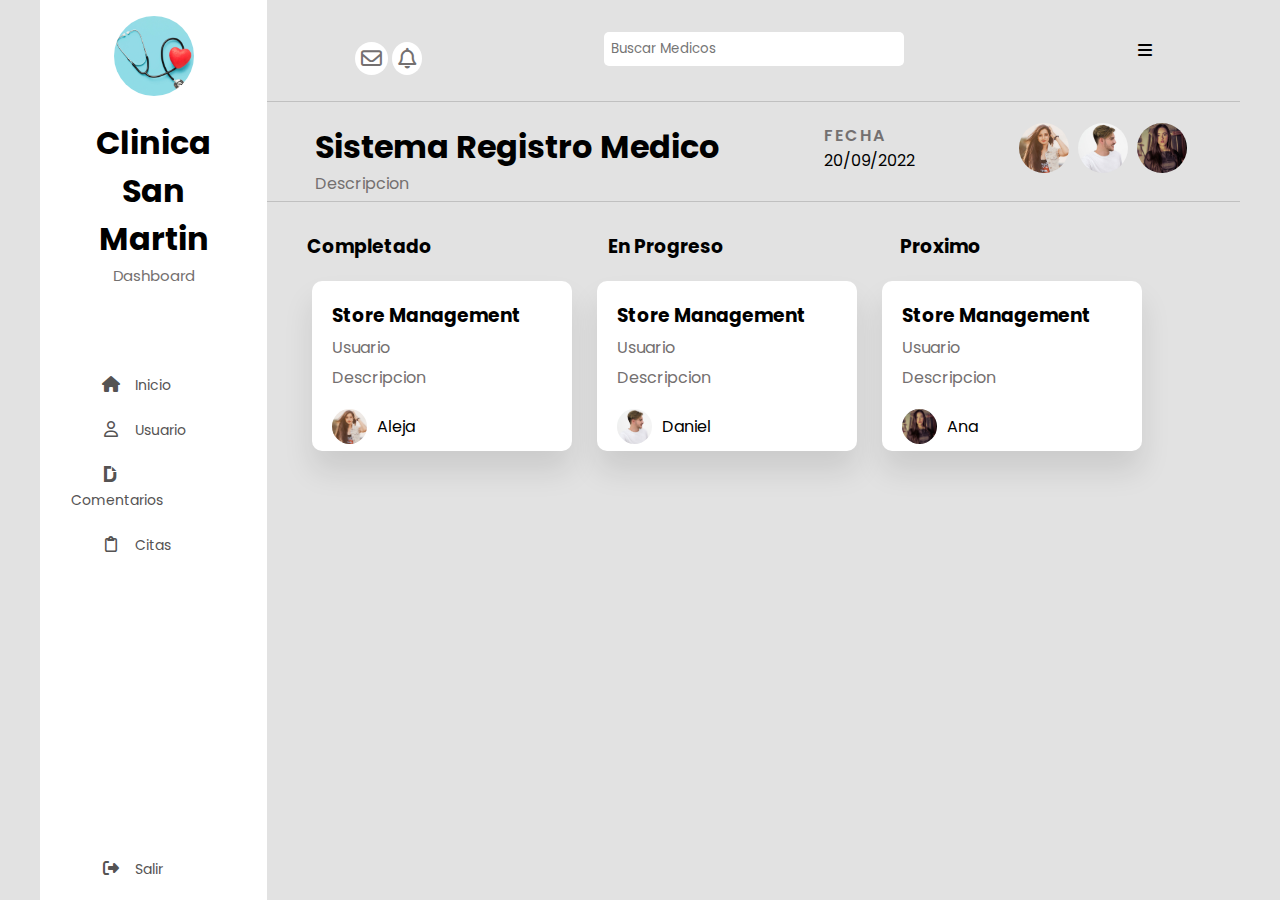
<file: index.html>
<!DOCTYPE html>
<html lang="en">
<head>
    <meta charset="UTF-8">
    <meta http-equiv="X-UA-Compatible" content="IE=edge">
    <meta name="viewport" content="width=device-width, initial-scale=1.0">
    <title>Clinica San Martin</title>
    <link rel="stylesheet" href="./Styles/styles.css">
    <link rel="stylesheet" href="https://cdnjs.cloudflare.com/ajax/libs/font-awesome/6.2.0/css/all.min.css" />
</head>
<body>
  <div class="container">
    <nav>
      <div class="navbar">
        <div class="logo">
          <ul>
            <li>
          <img src="Imagenes/logo.jpg" alt="">
          <h1>Clinica San Martin</h1>
          <span>Dashboard</span>
           </li>
          </ul>
        </div>
        <ul>
          <li>
            <a href="index.html">
              <i class="fa-solid fa-house"></i>
              <span class="nav-item">Inicio</span></a>
          </li>
          <li>
            <a href="usuarioLista.html">
              <i class="far fa-user"></i>
              <span class="nav-item">Usuario</span></a>
          </li>
          <li>
            <a href="medicoComentarios.html">
              <i class="fab fa-dochub"></i>
              <span class="nav-item">Comentarios</span></a>
          </li>
          <li>
            <a href="medicoCitas.html">
              <i class="far fa-clipboard"></i>
              <span class="nav-item">Citas</span></a>
          </li>
          <li>
            <a href="#" class="logout">
              <i class="fas fa-sign-out-alt"></i>
              <span class="nav-item">Salir</span></a>
          </li>
        </ul>
      </div>  
    </nav>

    <section class="main">
      <div class="top-menu">
        <div class="icons">
          <i class="far fa-envelope"></i>
          <i class="far fa-bell"></i>
        </div>
        <div class="buscador">
          <input type="buscar" placeholder="Buscar Medicos">
        </div>
        <div class="burgur_menu">
          <i class="fas fa-bars"></i>
        </div>
      </div>
      <div class="medico">
        <div class="medico_nombre">
          <h1>Sistema Registro Medico</h1>
          <span>Descripcion</span>
        </div>
        <div class="medico_fecha">
          <span>Fecha</span>  
          <p>20/09/2022</p>
        </div>
        <div class="medico_equipo">
          <img src="Imagenes/img1.jpg" alt="Medico 1">
          <img src="Imagenes/img2.jpg" alt="Medico 2">
          <img src="Imagenes/img3.jpg" alt="Medico 3">
        </div>
      </div>

      <div class="main-body">
        <div class="main-content">
          <div class="list">
            <h3>Completado</h3>
            <h3>En Progreso</h3>
            <h3>Proximo</h3>
          </div>
          <div class="row">
            <div class="card">
              <h3>Store Management</h3>
              <span>Usuario</span>
              <span>Descripcion</span>

              <div class="icon">
                <img src="Imagenes/img1.jpg" alt="aleja">
                <p>Aleja</p>
              </div>
            </div>
            <div class="card">
                <h3>Store Management</h3>
                <span>Usuario</span>
                <span>Descripcion</span>
  
                <div class="icon">
                  <img src="Imagenes/img2.jpg" alt="daniel">
                  <p>Daniel</p>
                </div>
              </div>
              <div class="card">
                <h3>Store Management</h3>
                <span>Usuario</span>
                <span>Descripcion</span>
  
                <div class="icon">
                  <img src="Imagenes/img3.jpg" alt="ana">
                  <p>Ana</p>
                </div>
              </div>
          </div>
        </div>
      </div>
    </section>
  </div>
    
</body>
</html>
</file>
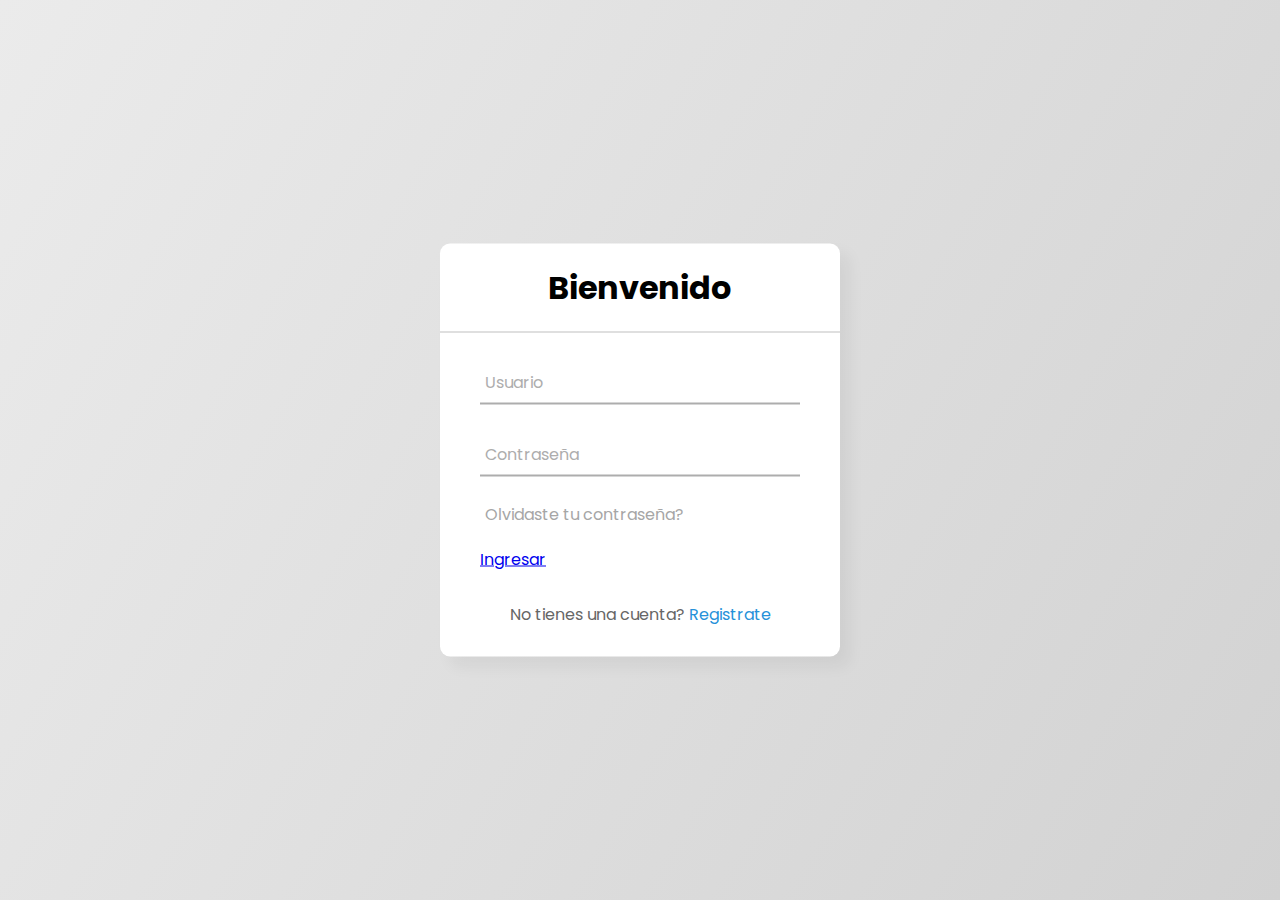
<file: Login Clinica-San-Martin/index.html>
<!DOCTYPE html>
<html lang="en" dir="ltr">
  <head>
    <meta charset="utf-8">
    <title>Ingreso y Registro de Clinica San Martin</title>
    <link rel="stylesheet" href="style.css">
    <link href="https://cdn.jsdelivr.net/npm/bootstrap@5.2.1/dist/css/bootstrap.min.css" rel="stylesheet"
    integrity="sha384-iYQeCzEYFbKjA/T2uDLTpkwGzCiq6soy8tYaI1GyVh/UjpbCx/TYkiZhlZB6+fzT" crossorigin="anonymous">

  </head>
  <body>
    <div class="center">
      <h1>Bienvenido</h1>
      <form method="post">
        <div class="txt_field">
          <input type="text" required>
          <span></span>
          <label>Usuario</label>
        </div>
        <div class="txt_field">
          <input type="password" required>
          <span></span>
          <label>Contraseña</label>
        </div>
        <div class="pass">Olvidaste tu contraseña?</div>
        <a href="../index.html" type="button" class="btn btn-primary"
        style=" border-color: #2691d9;
        transition: .5s;">
  Ingresar
      </a>
        <div class="signup_link">
          No tienes una cuenta? <a href="">Registrate</a>
        </div>
      </form>
    </div>
    <script src="https://cdn.jsdelivr.net/npm/@popperjs/core@2.11.6/dist/umd/popper.min.js"
    integrity="sha384-oBqDVmMz9ATKxIep9tiCxS/Z9fNfEXiDAYTujMAeBAsjFuCZSmKbSSUnQlmh/jp3"
    crossorigin="anonymous"></script>
  <script src="https://cdn.jsdelivr.net/npm/bootstrap@5.2.1/dist/js/bootstrap.min.js"
    integrity="sha384-7VPbUDkoPSGFnVtYi0QogXtr74QeVeeIs99Qfg5YCF+TidwNdjvaKZX19NZ/e6oz"
    crossorigin="anonymous"></script>

  </body>
</html>
</file>
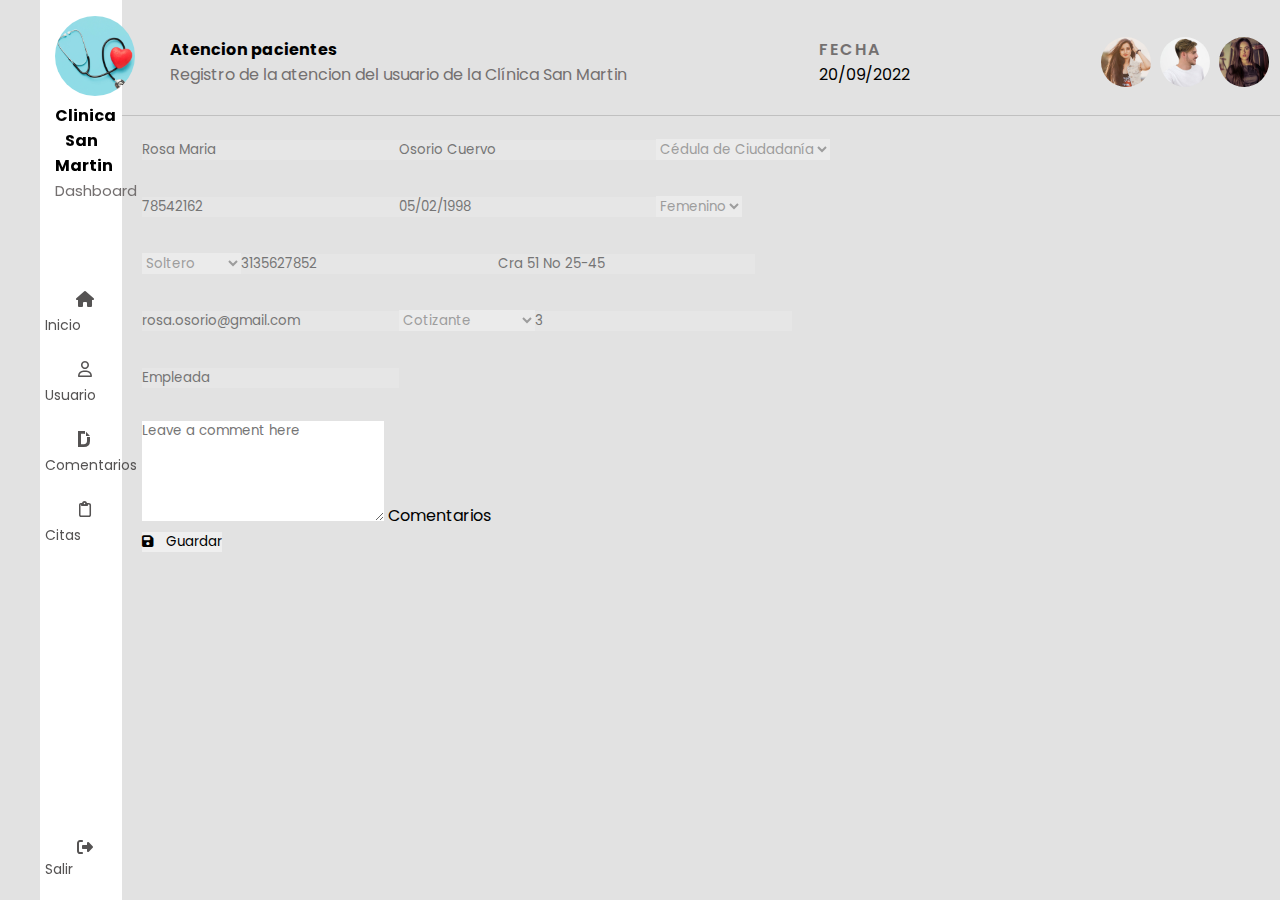
<file: atencionPaciente.html>
<!DOCTYPE html>
<html lang="en">

<head>
  <meta charset="UTF-8">
  <meta http-equiv="X-UA-Compatible" content="IE=edge">
  <meta name="viewport" content="width=device-width, initial-scale=1.0">
  <title>Clinica San Martin</title>
  <link rel="stylesheet" href="./Styles/styles.css">
  <link rel="stylesheet" href="https://cdnjs.cloudflare.com/ajax/libs/font-awesome/6.2.0/css/all.min.css" />
  <link href="https://cdn.jsdelivr.net/npm/bootstrap@5.2.1/dist/css/bootstrap.min.css" rel="stylesheet"
    integrity="sha384-iYQeCzEYFbKjA/T2uDLTpkwGzCiq6soy8tYaI1GyVh/UjpbCx/TYkiZhlZB6+fzT" crossorigin="anonymous">
</head>

<body>
  <div class="container">
    <nav>
      <div class="navbar">
        <div class="logo">
          <ul>
            <li>
              <img src="Imagenes/logo.jpg" alt="">
              <h4>Clinica San Martin</h4>
              <span>Dashboard</span>
            </li>
          </ul>
        </div>
        <ul>
          <li>
            <a href="#">
              <i class="fa-solid fa-house"></i>
              <span class="nav-item">Inicio</span></a>
          </li>
          <li>
            <a href="#">
              <i class="far fa-user"></i>
              <span class="nav-item">Usuario</span></a>
          </li>
          <li>
            <a href="#">
              <i class="fab fa-dochub"></i>
              <span class="nav-item">Comentarios</span></a>
          </li>
          <li>
            <a href="#">
              <i class="far fa-clipboard"></i>
              <span class="nav-item">Citas</span></a>
          </li>
          <li>
            <a href="#" class="logout">
              <i class="fas fa-sign-out-alt"></i>
              <span class="nav-item">Salir</span></a>
          </li>
        </ul>
      </div>
    </nav>

    <section class="main">
      
      <div class="medico">
        <div class="medico_nombre">
          <strong>
            <h4>Atencion pacientes</h4>
          </strong>

          <span>Registro de la atencion del usuario de la Clínica San Martin</span>
        </div>
        <div class="medico_fecha">
          <span>Fecha</span>
          <p>20/09/2022</p>
        </div>
        <div class="medico_equipo">
          <img src="Imagenes/img1.jpg" alt="Medico 1">
          <img src="Imagenes/img2.jpg" alt="Medico 2">
          <img src="Imagenes/img3.jpg" alt="Medico 3">
        </div>
      </div>

      <div class="main-body">
        <div class="main-content">
          <div class="container bg-white rounded">
            <form>
                <div class="mb-3 row mt-5">
                  <div class="col-sm-4">
                    <input placeholder="Rosa Maria" disabled type="txt" class="form-control">
                  </div>
                  <div class="col-sm-4">
                    <input placeholder="Osorio Cuervo" disabled type="txt" class="form-control">
                  </div>
                  <div class="col-sm-4">
                    <select class="form-select" disabled aria-label="Default select example">
                      <option >Tipo de Documento</option>
                      <option selected value="1">Cédula de Ciudadanía</option>
                      <option value="2">Cédula de Extranjería</option>
                      <option value="3">Tarjeta de Identidad</option>
                      <option value="4">Registro Civíl</option>
                      <option value="5">Pasaporte</option>

                    </select>
                  </div>
                </div>
                <div class="mb-3 row mt-2">
                  <div class="col-sm-4">
                    <input placeholder="78542162" disabled type="txt" class="form-control">
                  </div>
                  <div class="col-sm-4">
                    <input placeholder="05/02/1998" disabled type="txt" class="form-control">
                  </div>
                  <div class="col-sm-4">
                    <select class="form-select" disabled aria-label="Default select example">
                      <option >Género</option>
                      <option value selected="1">Femenino</option>
                      <option value="2">Masculino</option>
                      <option value="3">Otro</option>
                    </select>
                  </div>
                </div>
                <div class="mb-3 row mt-2">
                  <div class="col-sm-4">
                    <select class="form-select" disabled aria-label="Default select example">
                      <option >Estado Civíl</option>
                      <option value="1">Casado</option>
                      <option value selected ="2">Soltero</option>
                      <option value="3">Union Libre</option>
                      <option value="4">Viudo</option>
                    </select>
                  </div>
                  <div class="col-sm-4">
                    <input placeholder="3135627852" disabled type="txt" class="form-control">
                  </div>
                  <div class="col-sm-4">
                    <input placeholder="Cra 51 No 25-45" disabled type="txt" class="form-control">
                  </div>
                </div>
                <div class="mb-3 row mt-2">
                  <div class="col-sm-4">
                    <input placeholder="rosa.osorio@gmail.com" disabled type="email" class="form-control">
                  </div>
                  <div class="col-sm-4">
                    <select class="form-select" disabled aria-label="Default select example">
                      <option >Tipo de afiliación</option>
                      <option value selected ="1">Cotizante</option>
                      <option value="2">Beneficiario</option>
                      <option value="3">Subsidiado</option>
                    </select>
                  </div>
                  <div class="col-sm-4">
                    <input placeholder="3" disabled type="txt" class="form-control">
                  </div>
                </div>
                <div class="mb-3 row mt-2">
                  <div class="col-sm-4">
                    <input placeholder="Empleada" disabled type="txt" class="form-control">
                  </div>
                </div>
                <div class="form-floating">
                  <textarea class="form-control" placeholder="Leave a comment here" id="floatingTextarea2" style="height: 100px"></textarea>
                  <label for="floatingTextarea2">Comentarios</label>
                </div>
                <div class="row mt-2">
                  <div class="col-sm-4 aling-self-end">
                <button type="input" class="btn btn-light mb-3 border"><i class="fa-solid fa-floppy-disk"></i> &nbsp Guardar</button>
              </div>
            </div>
            </div>
            </form>
          </div>
        </div>
      </div>
  </div>
  </section>
  </div>
  <script src="https://cdn.jsdelivr.net/npm/@popperjs/core@2.11.6/dist/umd/popper.min.js"
    integrity="sha384-oBqDVmMz9ATKxIep9tiCxS/Z9fNfEXiDAYTujMAeBAsjFuCZSmKbSSUnQlmh/jp3"
    crossorigin="anonymous"></script>
  <script src="https://cdn.jsdelivr.net/npm/bootstrap@5.2.1/dist/js/bootstrap.min.js"
    integrity="sha384-7VPbUDkoPSGFnVtYi0QogXtr74QeVeeIs99Qfg5YCF+TidwNdjvaKZX19NZ/e6oz"
    crossorigin="anonymous"></script>
  <!-- <script src="https://cdn.jsdelivr.net/npm/bootstrap@5.2.1/dist/js/bootstrap.bundle.min.js" integrity="sha384-u1OknCvxWvY5kfmNBILK2hRnQC3Pr17a+RTT6rIHI7NnikvbZlHgTPOOmMi466C8" crossorigin="anonymous"></script>  -->
</body>

</html>
</file>
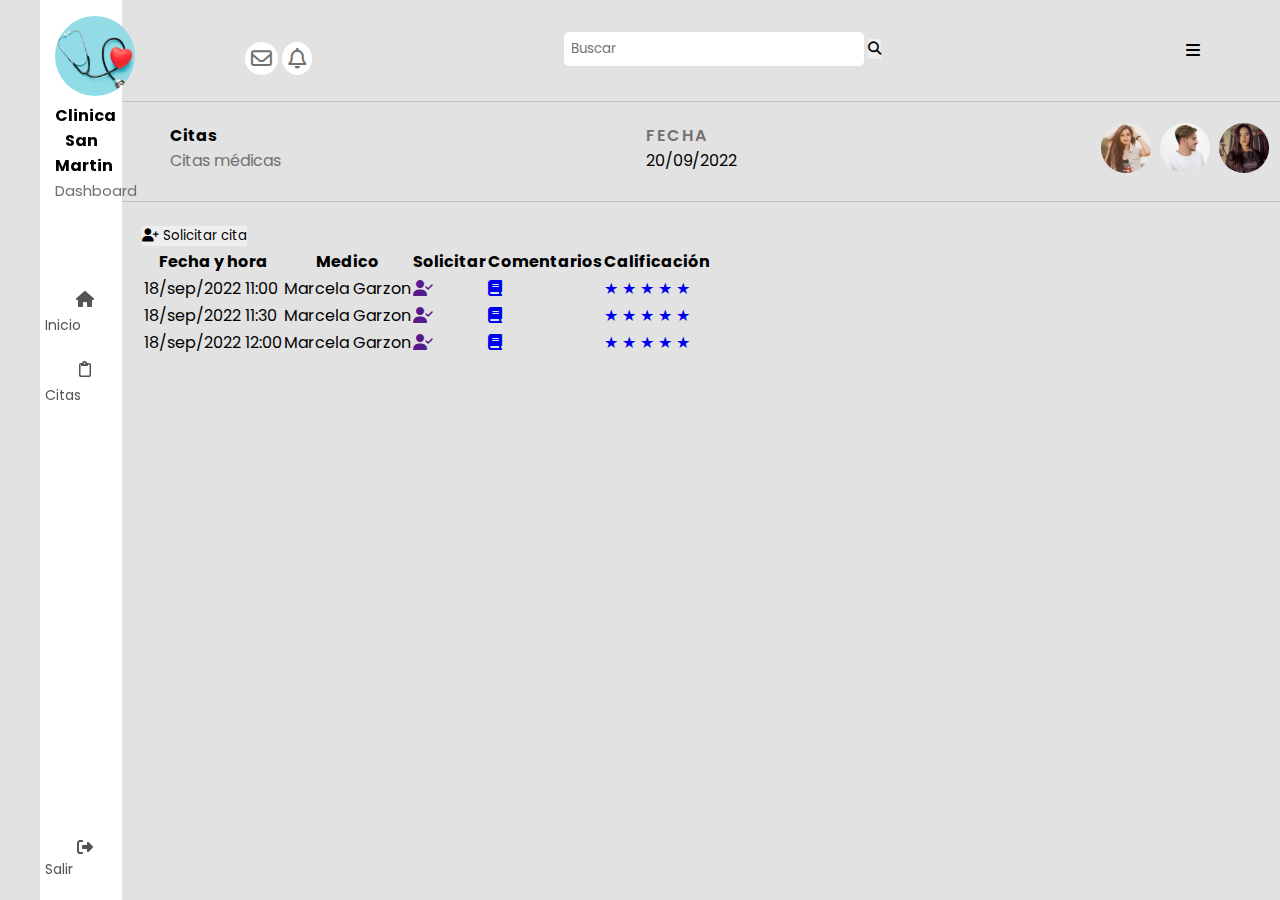
<file: citasMedicas.html>
<!DOCTYPE html>
<html lang="en">

<head>
  <meta charset="UTF-8">
  <meta http-equiv="X-UA-Compatible" content="IE=edge">
  <meta name="viewport" content="width=device-width, initial-scale=1.0">
  <title>Clinica San Martin</title>
  <link rel="stylesheet" href="./Styles/styles.css">
  <link rel="stylesheet" href="https://cdnjs.cloudflare.com/ajax/libs/font-awesome/6.2.0/css/all.min.css" />
  <link href="https://cdn.jsdelivr.net/npm/bootstrap@5.2.1/dist/css/bootstrap.min.css" rel="stylesheet"
    integrity="sha384-iYQeCzEYFbKjA/T2uDLTpkwGzCiq6soy8tYaI1GyVh/UjpbCx/TYkiZhlZB6+fzT" crossorigin="anonymous">
</head>

<body>
  <div class="container">
    <nav>
      <div class="navbar">
        <div class="logo">
          <ul>
            <li>
              <img src="Imagenes/logo.jpg" alt="">
              <h4>Clinica San Martin</h4>
              <span>Dashboard</span>
            </li>
          </ul>
        </div>
        <ul>
          <li>
            <a href="index.html">
              <i class="fa-solid fa-house"></i>
              <span class="nav-item">Inicio</span></a>
          </li>
          <li>
            <a href="#">
              <i class="far fa-clipboard"></i>
              <span class="nav-item">Citas</span></a>
          </li>
          <li>
            <a href="#" class="logout">
              <i class="fas fa-sign-out-alt"></i>
              <span class="nav-item">Salir</span></a>
          </li>
        </ul>
      </div>
    </nav>

    <section class="main">
      <div class="top-menu">
        <div class="icons">
          <i class="far fa-envelope"></i>
          <i class="far fa-bell"></i>
        </div>
        <div class="buscador">
          <input type="buscar" placeholder="Buscar">
          <button type="button" class="btn btn-light"><i class="fa-solid fa-magnifying-glass"></i></button>
        </div>
        <div class="burgur_menu">
          <i class="fas fa-bars"></i>
        </div>
      </div>
      <div class="medico">
        <div class="medico_nombre">
          <strong>
            <h4>Citas</h4>
          </strong>

          <span>Citas médicas</span>
        </div>
        <div class="medico_fecha">
          <span>Fecha</span>
          <p>20/09/2022</p>
        </div>
        <div class="medico_equipo">
          <img src="Imagenes/img1.jpg" alt="Medico 1">
          <img src="Imagenes/img2.jpg" alt="Medico 2">
          <img src="Imagenes/img3.jpg" alt="Medico 3">
        </div>
      </div>

      <div class="main-body">
        <div class="main-content">
          <button type="button" class="btn btn-light mb-3"><i class="fa-solid fa-user-plus"></i> Solicitar cita</button>
          <div class="container bg-white">
            <table class="table table-striped">
              <thead class="thead-black">
                <tr>
                  <th scope="form-group col-md-6"> Fecha y hora</th>
                  <th scope="col">Medico</th>
                  <th scope="col">Solicitar</th>
                  <th scope="col">Comentarios</th>
                  <th scope="col">Calificación</th>
                </tr>
              </thead>
              <tbody>
                <tr>
                  <td>18/sep/2022 11:00</td>
                  <td>Marcela Garzon</td>
                  <td>
                    <a href=""><i class="fa-solid fa-user-check"></i></a>
                  </td>
                  <td>
                    <a href="medicoComentarios.html"><i class="fa-solid fa-book"></i></a>
                  </td>
                  </td>
                  <td>
                    <div class="calificacion">
                      <a href="#" data-value="1" title="Votar con 1 estrellas">&#9733;</a>
                      <a href="#" data-value="2" title="Votar con 2 estrellas">&#9733;</a>
                      <a href="#" data-value="3" title="Votar con 3 estrellas">&#9733;</a>
                      <a href="#" data-value="4" title="Votar con 4 estrellas">&#9733;</a>
                      <a href="#" data-value="5" title="Votar con 5 estrellas">&#9733;</a>
                      <div>
                  </td>
                </tr>
                <tr>
                  <td>18/sep/2022 11:30 </td>
                  <td>Marcela Garzon</td>
                  <td>
                    <a href=""><i class="fa-solid fa-user-check"></i></a>
                  </td>
                  <td>
                    <a href="medicoComentarios.html"><i class="fa-solid fa-book"></i></a>
                  </td>
                  </td>
                  <td>
                    <div class="calificacion">
                      <a href="#" data-value="1" title="Votar con 1 estrellas">&#9733;</a>
                      <a href="#" data-value="2" title="Votar con 2 estrellas">&#9733;</a>
                      <a href="#" data-value="3" title="Votar con 3 estrellas">&#9733;</a>
                      <a href="#" data-value="4" title="Votar con 4 estrellas">&#9733;</a>
                      <a href="#" data-value="5" title="Votar con 5 estrellas">&#9733;</a>
                      <div>
                  </td>
                </tr>
                <tr>
                  <td>18/sep/2022 12:00 </td>
                  <td>Marcela Garzon</td>
                  <td>
                    <a href=""><i class="fa-solid fa-user-check"></i></a>
                  </td>
                  <td>
                    <a href="medicoComentarios.html"><i class="fa-solid fa-book"></i></a>
                  </td>
                  </td>
                  <td>
                    <div class="calificacion">
                      <a href="#" data-value="1" title="Votar con 1 estrellas">&#9733;</a>
                      <a href="#" data-value="2" title="Votar con 2 estrellas">&#9733;</a>
                      <a href="#" data-value="3" title="Votar con 3 estrellas">&#9733;</a>
                      <a href="#" data-value="4" title="Votar con 4 estrellas">&#9733;</a>
                      <a href="#" data-value="5" title="Votar con 5 estrellas">&#9733;</a>
                      <div>
                  </td>
                </tr>
              </tbody>
            </table>
          </div>
        </div>
      </div>
  </div>
  </section>
  </div>
  <script src="https://cdn.jsdelivr.net/npm/@popperjs/core@2.11.6/dist/umd/popper.min.js"
    integrity="sha384-oBqDVmMz9ATKxIep9tiCxS/Z9fNfEXiDAYTujMAeBAsjFuCZSmKbSSUnQlmh/jp3"
    crossorigin="anonymous"></script>
  <script src="https://cdn.jsdelivr.net/npm/bootstrap@5.2.1/dist/js/bootstrap.min.js"
    integrity="sha384-7VPbUDkoPSGFnVtYi0QogXtr74QeVeeIs99Qfg5YCF+TidwNdjvaKZX19NZ/e6oz"
    crossorigin="anonymous"></script>
  <!-- <script src="https://cdn.jsdelivr.net/npm/bootstrap@5.2.1/dist/js/bootstrap.bundle.min.js" integrity="sha384-u1OknCvxWvY5kfmNBILK2hRnQC3Pr17a+RTT6rIHI7NnikvbZlHgTPOOmMi466C8" crossorigin="anonymous"></script>  -->
</body>

</html>
</file>
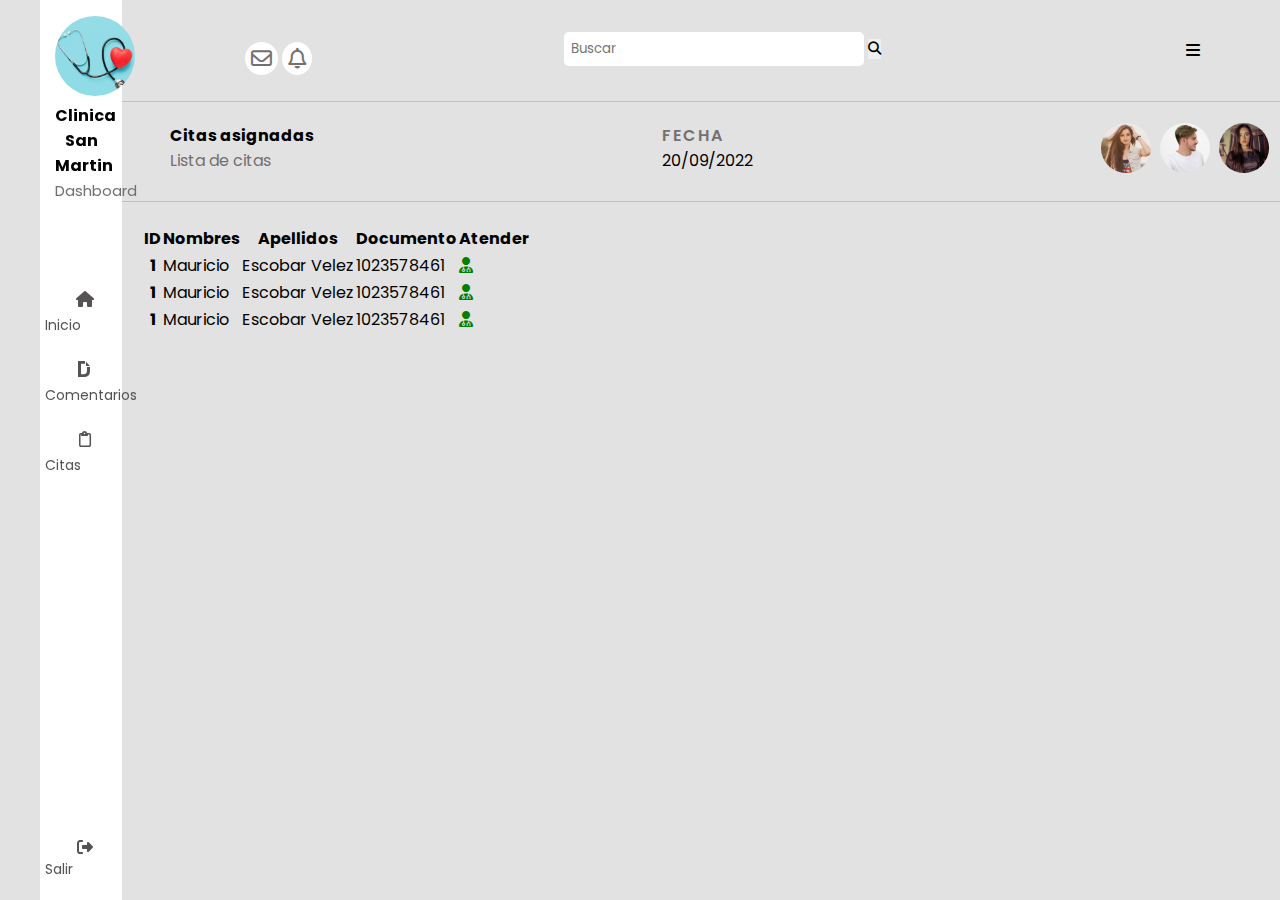
<file: medicoCitas.html>
<!DOCTYPE html>
<html lang="en">
<head>
    <meta charset="UTF-8">
    <meta http-equiv="X-UA-Compatible" content="IE=edge">
    <meta name="viewport" content="width=device-width, initial-scale=1.0">
    <title>Clinica San Martin</title>
    <link rel="stylesheet" href="./Styles/styles.css">
    <link rel="stylesheet" href="https://cdnjs.cloudflare.com/ajax/libs/font-awesome/6.2.0/css/all.min.css" />
    <link href="https://cdn.jsdelivr.net/npm/bootstrap@5.2.1/dist/css/bootstrap.min.css" rel="stylesheet" integrity="sha384-iYQeCzEYFbKjA/T2uDLTpkwGzCiq6soy8tYaI1GyVh/UjpbCx/TYkiZhlZB6+fzT" crossorigin="anonymous">
  </head>
<body>
  <div class="container">
    <nav>
      <div class="navbar">
        <div class="logo">
          <ul>
            <li>
          <img src="Imagenes/logo.jpg" alt="">
          <h4>Clinica San Martin</h4>
          <span>Dashboard</span>
           </li>
          </ul>
        </div>
        <ul>
          <li>
            <a href="index.html">
              <i class="fa-solid fa-house"></i>
              <span class="nav-item">Inicio</span></a>
          </li>
          <li>
            <a href="#">
              <i class="fab fa-dochub"></i>
              <span class="nav-item">Comentarios</span></a>
          </li>
          <li>
            <a href="#">
              <i class="far fa-clipboard"></i>
              <span class="nav-item">Citas</span></a>
          </li>
          <li>
            <a href="#" class="logout">
              <i class="fas fa-sign-out-alt"></i>
              <span class="nav-item">Salir</span></a>
          </li>
        </ul>
      </div>  
    </nav>

    <section class="main">
      <div class="top-menu">
        <div class="icons">
          <i class="far fa-envelope"></i>
          <i class="far fa-bell"></i>
        </div>
        <div class="buscador">
          <input type="buscar" placeholder="Buscar">
           <button type="button" class="btn btn-light"><i class="fa-solid fa-magnifying-glass"></i></button>
        </div>
        <div class="burgur_menu">
          <i class="fas fa-bars"></i>
        </div>
      </div>
      <div class="medico">
        <div class="medico_nombre"> 
          <strong><h4>Citas asignadas</h4></strong>
          
          <span>Lista de citas</span>
        </div>
        <div class="medico_fecha">
          <span>Fecha</span>  
          <p>20/09/2022</p>
        </div>
        <div class="medico_equipo">
          <img src="Imagenes/img1.jpg" alt="Medico 1">
          <img src="Imagenes/img2.jpg" alt="Medico 2">
          <img src="Imagenes/img3.jpg" alt="Medico 3">
        </div>
      </div>

      <div class="main-body">
        <div class="main-content"> 
          <div class="container bg-white">
          <table class="table table-striped">
            <thead>
              <tr class="table-primary"></tr>
               <th scope="col">ID</th>
                <th scope="col">Nombres</th>
                <th scope="col">Apellidos</th>
                <th scope="col">Documento</th>
                <th scope="col">Atender</th>
              </tr>
            </thead>
            <tbody>
              <tr>
                <th scope="row">1</th>
                <td>Mauricio</td>
                <td> Escobar Velez</td>
                <td>1023578461</td>
                <td> <a href=""><i class="fa-solid fa-user-doctor" style="color: green;"></i></a> </td>
              </tr>
              <tr>
                <th scope="row">1</th>
                <td>Mauricio</td>
                <td> Escobar Velez</td>
                <td>1023578461</td>
                <td> <a href=""><i class="fa-solid fa-user-doctor" style="color: green;"></i></a> </td>
              </tr>
              <tr>
                <th scope="row">1</th>
                <td>Mauricio</td>
                <td> Escobar Velez</td>
                <td>1023578461</td>
                <td> <a href=""><i class="fa-solid fa-user-doctor" style="color: green;"></i></a> </td>
              </tr>
            </tbody>
          </table>  
        </div>
          </div>
        </div>
      </div>
    </section>
  </div>
</body>
</html>
</file>
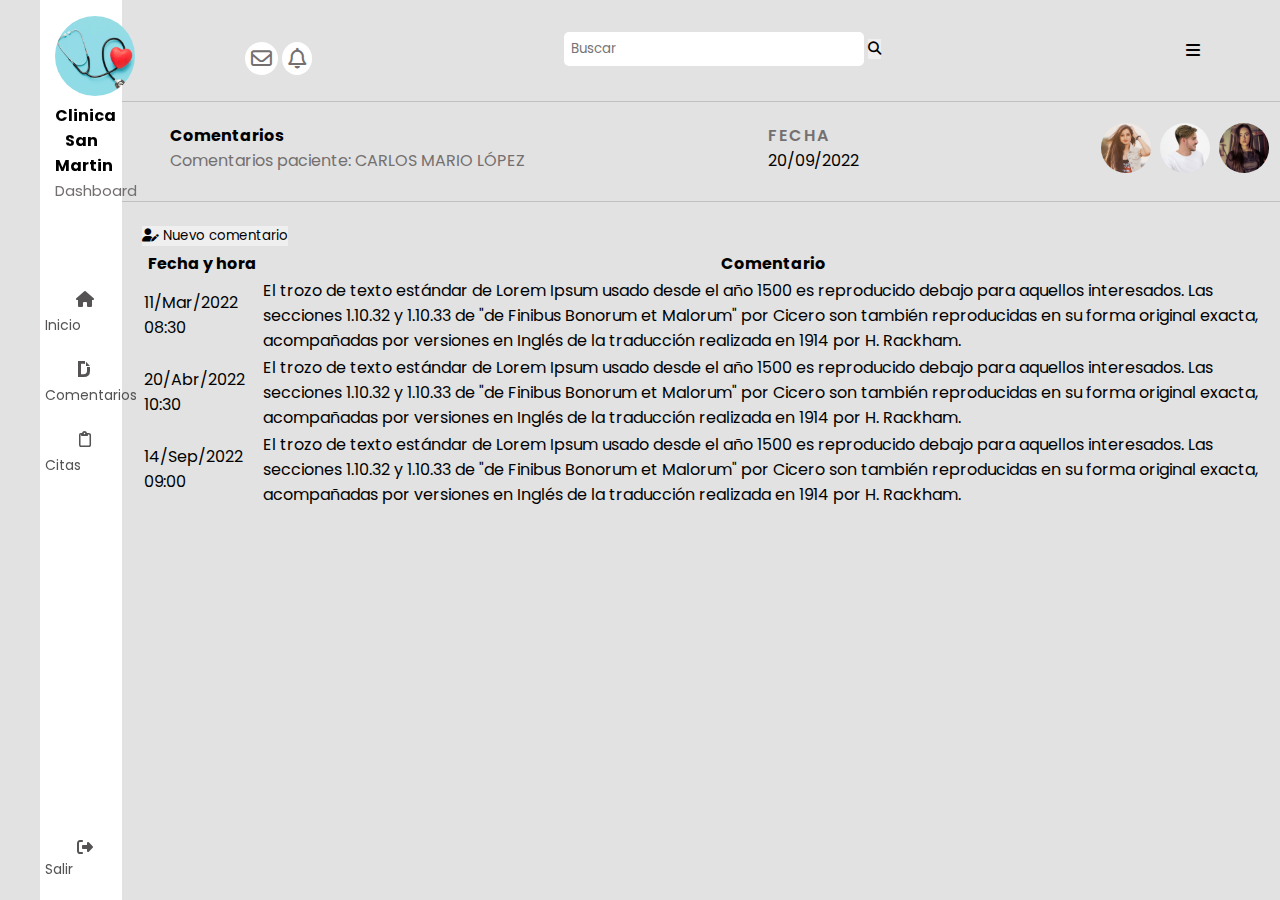
<file: medicoComentarios.html>
<!DOCTYPE html>
<html lang="en">
<head>
    <meta charset="UTF-8">
    <meta http-equiv="X-UA-Compatible" content="IE=edge">
    <meta name="viewport" content="width=device-width, initial-scale=1.0">
    <title>Clinica San Martin</title>
    <link rel="stylesheet" href="./Styles/styles.css">
    <link rel="stylesheet" href="https://cdnjs.cloudflare.com/ajax/libs/font-awesome/6.2.0/css/all.min.css" />
    <link href="https://cdn.jsdelivr.net/npm/bootstrap@5.2.1/dist/css/bootstrap.min.css" rel="stylesheet" integrity="sha384-iYQeCzEYFbKjA/T2uDLTpkwGzCiq6soy8tYaI1GyVh/UjpbCx/TYkiZhlZB6+fzT" crossorigin="anonymous">
  </head>
<body>
  <div class="container">
    <nav>
      <div class="navbar">
        <div class="logo">
          <ul>
            <li>
          <img src="Imagenes/logo.jpg" alt="">
          <h4>Clinica San Martin</h4>
          <span>Dashboard</span>
           </li>
          </ul>
        </div>
        <ul>
          <li>
            <a href="index.html">
              <i class="fa-solid fa-house"></i>
              <span class="nav-item">Inicio</span></a>
          </li>
          <li>
            <a href="#">
              <i class="fab fa-dochub"></i>
              <span class="nav-item">Comentarios</span></a>
          </li>
          <li>
            <a href="#">
              <i class="far fa-clipboard"></i>
              <span class="nav-item">Citas</span></a>
          </li>
          <li>
            <a href="#" class="logout">
              <i class="fas fa-sign-out-alt"></i>
              <span class="nav-item">Salir</span></a>
          </li>
        </ul>
      </div>  
    </nav>

    <section class="main">
      <div class="top-menu">
        <div class="icons">
          <i class="far fa-envelope"></i>
          <i class="far fa-bell"></i>
        </div>
        <div class="buscador">
          <input type="buscar" placeholder="Buscar">
           <button type="button" class="btn btn-light"><i class="fa-solid fa-magnifying-glass"></i></button>
        </div>
        <div class="burgur_menu">
          <i class="fas fa-bars"></i>
        </div>
      </div>
      <div class="medico">
        <div class="medico_nombre"> 
          <strong><h4>Comentarios</h4></strong>
          
          <span>Comentarios paciente: CARLOS MARIO LÓPEZ</span>
        </div>
        <div class="medico_fecha">
          <span>Fecha</span>  
          <p>20/09/2022</p>
        </div>
        <div class="medico_equipo">
          <img src="Imagenes/img1.jpg" alt="Medico 1">
          <img src="Imagenes/img2.jpg" alt="Medico 2">
          <img src="Imagenes/img3.jpg" alt="Medico 3">
        </div>
      </div>

      <div class="main-body">
        <div class="main-content">
          <button type="button" class="btn btn-light mb-3"><i class="fa-solid fa-user-pen"></i> Nuevo comentario</button>          
          <div class="container bg-white">
          <table class="table table-striped">
            <thead>
              <tr class="table-primary"></tr>
                <th scope="col">Fecha y hora</th>
                <th scope="col">Comentario</th>
                <th scope="col">Editar</th>
              </tr>
            </thead>
            <tbody>
              <tr>                
                <td>11/Mar/2022 08:30</td>
                <td> El trozo de texto estándar de Lorem Ipsum usado desde el año 1500 es reproducido debajo para aquellos interesados. Las secciones 1.10.32 y 1.10.33 de "de Finibus Bonorum et Malorum" por Cicero son también reproducidas en su forma original exacta, acompañadas por versiones en Inglés de la traducción realizada en 1914 por H. Rackham.</td>
                <td> <a href=""><i class="fa-solid fa-pen-to-square" style="color: green;"></i></a> </td>                
              </tr>
              <tr>                
                <td>20/Abr/2022 10:30</td>
                <td> El trozo de texto estándar de Lorem Ipsum usado desde el año 1500 es reproducido debajo para aquellos interesados. Las secciones 1.10.32 y 1.10.33 de "de Finibus Bonorum et Malorum" por Cicero son también reproducidas en su forma original exacta, acompañadas por versiones en Inglés de la traducción realizada en 1914 por H. Rackham.</td>
                <td> <a href=""><i class="fa-solid fa-pen-to-square" style="color: green;"></i></a> </td>                
              </tr>
              <tr>                
                <td>14/Sep/2022 09:00</td>
                <td> El trozo de texto estándar de Lorem Ipsum usado desde el año 1500 es reproducido debajo para aquellos interesados. Las secciones 1.10.32 y 1.10.33 de "de Finibus Bonorum et Malorum" por Cicero son también reproducidas en su forma original exacta, acompañadas por versiones en Inglés de la traducción realizada en 1914 por H. Rackham.</td>
                <td> <a href=""><i class="fa-solid fa-pen-to-square" style="color: green;"></i></a> </td>                
              </tr>
            </tbody>
          </table>  
        </div>
          </div>
        </div>
      </div>
    </section>
  </div>
</body>
</html>
</file>
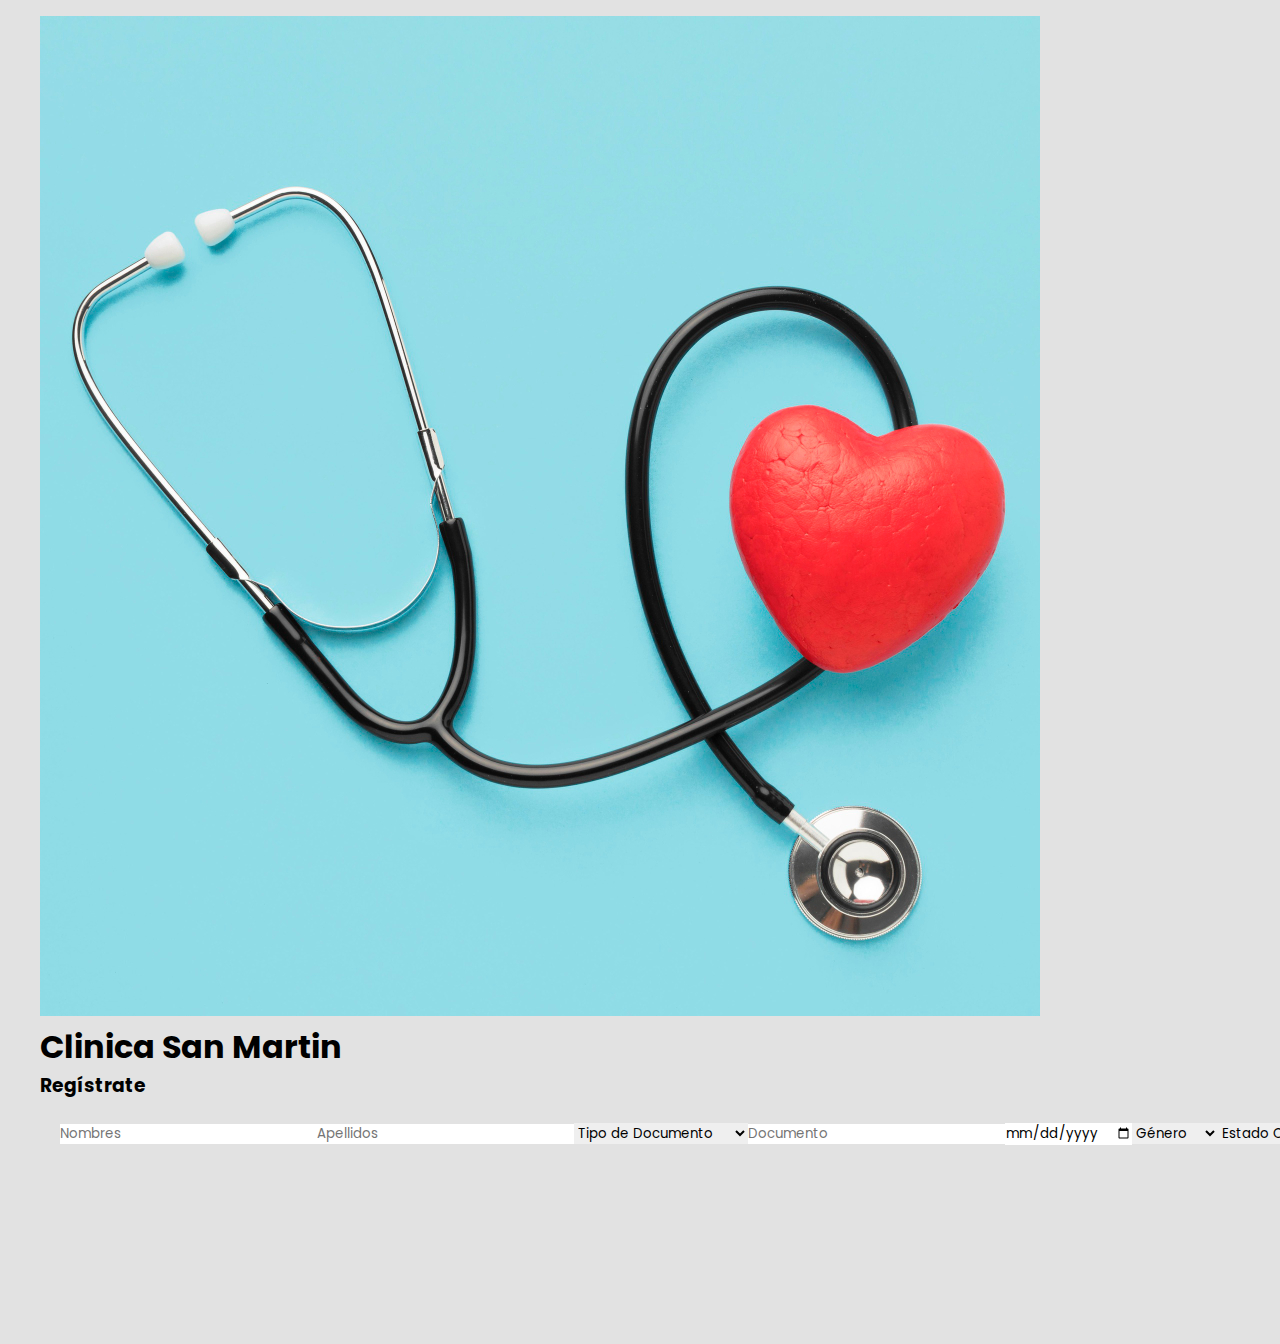
<file: registrarse.html>
<!DOCTYPE html>
<html lang="en">

<head>
  <meta charset="UTF-8">
  <meta http-equiv="X-UA-Compatible" content="IE=edge">
  <meta name="viewport" content="width=device-width, initial-scale=1.0">
  <title>Clinica San Martin</title>
  <link rel="stylesheet" href="./Styles/styles.css">
  <link rel="stylesheet" href="https://cdnjs.cloudflare.com/ajax/libs/font-awesome/6.2.0/css/all.min.css" />
  <link href="https://cdn.jsdelivr.net/npm/bootstrap@5.2.1/dist/css/bootstrap.min.css" rel="stylesheet"
    integrity="sha384-iYQeCzEYFbKjA/T2uDLTpkwGzCiq6soy8tYaI1GyVh/UjpbCx/TYkiZhlZB6+fzT" crossorigin="anonymous">
</head>

<body>
  <div class="container">


    <section class="main">


      <div class="logoRegistro mt-1">
        <img src="Imagenes/logo.jpg" alt="">
        <h1>Clinica San Martin</h1>
        <h3>Regístrate</h3>
      </div>
      <div class="main-body">
        <div class="main-content">
          <div class="container bg-white rounded">
            <form>
              <div class="mb-3 row">
                <div class="mb-3 row mt-5">
                  <div class="col-sm-4">
                    <input placeholder="Nombres" type="txt" class="form-control">
                  </div>
                  <div class="col-sm-4">
                    <input placeholder="Apellidos" type="txt" class="form-control">
                  </div>
                  <div class="col-sm-4">
                    <select class="form-select" aria-label="Default select example">
                      <option selected>Tipo de Documento</option>
                      <option value="1">Cédula de Ciudadanía</option>
                      <option value="2">Cédula de Extranjería</option>
                      <option value="3">Tarjeta de Identidad</option>
                      <option value="4">Registro Civíl</option>
                      <option value="5">Pasaporte</option>

                    </select>
                  </div>
                </div>
                <div class="mb-3 row mt-2">
                  <div class="col-sm-4">
                    <input placeholder="Documento" type="txt" class="form-control">
                  </div>
                  <div class="col-sm-4">
                    <input placeholder="Fecha de Nacimiento" type="date" class="form-control">
                  </div>
                  <div class="col-sm-4">
                    <select class="form-select" aria-label="Default select example">
                      <option selected>Género</option>
                      <option value="1">Femenino</option>
                      <option value="2">Masculino</option>
                      <option value="3">Otro</option>
                    </select>
                  </div>
                </div>
                <div class="mb-3 row mt-2">
                  <div class="col-sm-4">
                    <select class="form-select" aria-label="Default select example">
                      <option selected>Estado Civíl</option>
                      <option value="1">Casado</option>
                      <option value="2">Soltero</option>
                      <option value="3">Union Libre</option>
                      <option value="4">Viudo</option>
                    </select>
                  </div>
                  <div class="col-sm-4">
                    <input placeholder="Telefono" type="txt" class="form-control">
                  </div>
                  <div class="col-sm-4">
                    <input placeholder="Dirección" type="txt" class="form-control">
                  </div>
                </div>
                <div class="mb-3 row mt-2">
                  <div class="col-sm-4">
                    <input placeholder="Correo Electronico" type="email" class="form-control">
                  </div>
                  <div class="col-sm-4">
                    <select class="form-select" aria-label="Default select example">
                      <option selected>Tipo de afiliación</option>
                      <option value="1">Cotizante</option>
                      <option value="2">Beneficiario</option>
                      <option value="3">Subsidiado</option>
                    </select>
                  </div>
                  <div class="col-sm-4">
                    <input placeholder="Estrato" type="txt" class="form-control">
                  </div>
                </div>
                <div class="mb-3 row mt-2">
                  <div class="col-sm-4">
                    <input placeholder="Ocupación" type="txt" class="form-control">
                  </div>
                  <div class="col-sm-4">
                    <input placeholder="Correo" type="email" class="form-control">
                  </div>
                  <div class="col-sm-4">
                    <input placeholder="Contraseña" type="password" class="form-control">
                  </div>
                </div>
                <div class="mb-3 row mt-2">
                  <div class="col-sm-4">
                    <input placeholder="Confirmar contraseña" type="password" class="form-control">
                  </div>
                  <div class="col-sm-4">
                    <input placeholder="Nombre de usuario" type="txt" class="form-control">
                  </div>
                </div>

                <div class="row mt-2">
                  <div class="mb-7 col-sm-8 aling-self-end">
                    <input type="checkbox" aria-label="Checkbox for following text input"> Autoriza el tratamiento de
                    sus datos personales.
                  </div>
                  <div class="col-sm-7 aling-self-end ">
                    <button type="input" class="btn btn-light mb-3 border">Enviar</button>
                  </div>
                </div>
              </div>
            </form>
          </div>
        </div>
      </div>
  </div>
  </section>
  </div>
  <script src="https://cdn.jsdelivr.net/npm/@popperjs/core@2.11.6/dist/umd/popper.min.js"
    integrity="sha384-oBqDVmMz9ATKxIep9tiCxS/Z9fNfEXiDAYTujMAeBAsjFuCZSmKbSSUnQlmh/jp3"
    crossorigin="anonymous"></script>
  <script src="https://cdn.jsdelivr.net/npm/bootstrap@5.2.1/dist/js/bootstrap.min.js"
    integrity="sha384-7VPbUDkoPSGFnVtYi0QogXtr74QeVeeIs99Qfg5YCF+TidwNdjvaKZX19NZ/e6oz"
    crossorigin="anonymous"></script>
  <!-- <script src="https://cdn.jsdelivr.net/npm/bootstrap@5.2.1/dist/js/bootstrap.bundle.min.js" integrity="sha384-u1OknCvxWvY5kfmNBILK2hRnQC3Pr17a+RTT6rIHI7NnikvbZlHgTPOOmMi466C8" crossorigin="anonymous"></script>  -->
</body>

</html>
</file>
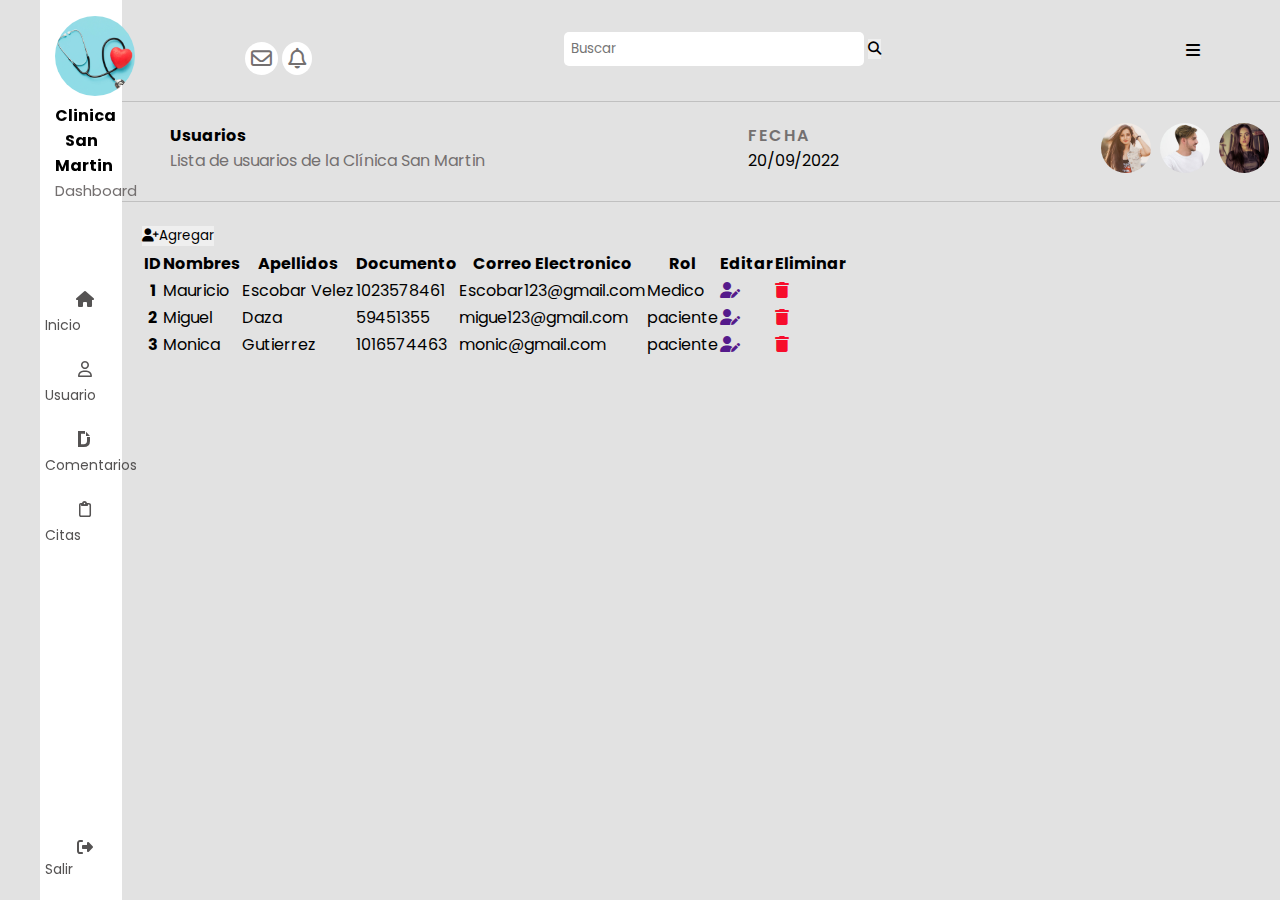
<file: usuarioLista.html>
<!DOCTYPE html>
<html lang="en">
<head>
    <meta charset="UTF-8">
    <meta http-equiv="X-UA-Compatible" content="IE=edge">
    <meta name="viewport" content="width=device-width, initial-scale=1.0">
    <title>Clinica San Martin</title>
    <link rel="stylesheet" href="./Styles/styles.css">
    <link rel="stylesheet" href="https://cdnjs.cloudflare.com/ajax/libs/font-awesome/6.2.0/css/all.min.css" />
    <link href="https://cdn.jsdelivr.net/npm/bootstrap@5.2.1/dist/css/bootstrap.min.css" rel="stylesheet" integrity="sha384-iYQeCzEYFbKjA/T2uDLTpkwGzCiq6soy8tYaI1GyVh/UjpbCx/TYkiZhlZB6+fzT" crossorigin="anonymous">
  </head>
<body>
  <div class="container">
    <nav>
      <div class="navbar">
        <div class="logo">
          <ul>
            <li>
          <img src="Imagenes/logo.jpg" alt="">
          <h4>Clinica San Martin</h4>
          <span>Dashboard</span>
           </li>
          </ul>
        </div>
        <ul>
          <li>
            <a href="index.html">
              <i class="fa-solid fa-house"></i>
              <span class="nav-item">Inicio</span></a>
          </li>
          <li>
            <a href="#">
              <i class="far fa-user"></i>
              <span class="nav-item">Usuario</span></a>
          </li>
          <li>
            <a href="#">
              <i class="fab fa-dochub"></i>
              <span class="nav-item">Comentarios</span></a>
          </li>
          <li>
            <a href="#">
              <i class="far fa-clipboard"></i>
              <span class="nav-item">Citas</span></a>
          </li>
          <li>
            <a href="#" class="logout">
              <i class="fas fa-sign-out-alt"></i>
              <span class="nav-item">Salir</span></a>
          </li>
        </ul>
      </div>  
    </nav>

    <section class="main">
      <div class="top-menu">
        <div class="icons">
          <i class="far fa-envelope"></i>
          <i class="far fa-bell"></i>
        </div>
        <div class="buscador">
          <input type="buscar" placeholder="Buscar">
           <button type="button" class="btn btn-light"><i class="fa-solid fa-magnifying-glass"></i></button>
        </div>
        <div class="burgur_menu">
          <i class="fas fa-bars"></i>
        </div>
      </div>
      <div class="medico">
        <div class="medico_nombre"> 
          <strong><h4>Usuarios</h4></strong>
          
          <span>Lista de usuarios de la Clínica San Martin</span>
        </div>
        <div class="medico_fecha">
          <span>Fecha</span>  
          <p>20/09/2022</p>
        </div>
        <div class="medico_equipo">
          <img src="Imagenes/img1.jpg" alt="Medico 1">
          <img src="Imagenes/img2.jpg" alt="Medico 2">
          <img src="Imagenes/img3.jpg" alt="Medico 3">
        </div>
      </div>

      <div class="main-body">
        <div class="main-content"> 
          <button type="button" class="btn btn-light mb-3"><i class="fa-solid fa-user-plus"></i>Agregar</button>
          <div class="container bg-white">
          <table class="table table-striped">
            <thead>
              <tr class="table-primary"></tr>
               <th scope="col">ID</th>
                <th scope="col">Nombres</th>
                <th scope="col">Apellidos</th>
                <th scope="col">Documento</th>
                <th scope="col">Correo Electronico</th>
                <th scope="col">Rol</th>
                <th scope="col">Editar</th>
                <th scope="col">Eliminar</th>
              </tr>
            </thead>
            <tbody>
              <tr>
                <th scope="row">1</th>
                <td>Mauricio</td>
                <td> Escobar Velez</td>
                <td>1023578461</td>
                <td>Escobar123@gmail.com</td>
                <td>Medico</td>
                <td> <a href=""><i class="fa-solid fa-user-pen"></i></a> </td>
                <td> <a href=""><i class="fa-solid fa-trash" style="color: rgba(248, 7, 39, 0.986);"></i></a> </td>
              </tr>
              <tr>
                <th scope="row">2</th>
                <td>Miguel</td>
                <td> Daza </td>
                <td>59451355</td>
                <td>migue123@gmail.com</td>
                <td>paciente  </td>
                <td> <a href=""><i class="fa-solid fa-user-pen"></i></a> </td>
                <td> <a href=""><i class="fa-solid fa-trash" style="color: rgba(248, 7, 39, 0.986);"></i></a> </td>
              </tr>
              <tr>
                <th scope="row">3</th>
                <td>Monica</td>
                <td> Gutierrez </td>
                <td>1016574463</td>
                <td>monic@gmail.com</td>
                <td>paciente  </td>
                <td> <a href=""><i class="fa-solid fa-user-pen"></i></a> </td>
                <td> <a href=""><i class="fa-solid fa-trash" style="color: rgba(248, 7, 39, 0.986);"></i></a> </td>
              </tr>
            </tbody>
          </table>  
        </div>
      </div>
        </div>
      </div>
    </section>
  </div>
  <script src="https://cdn.jsdelivr.net/npm/@popperjs/core@2.11.6/dist/umd/popper.min.js" integrity="sha384-oBqDVmMz9ATKxIep9tiCxS/Z9fNfEXiDAYTujMAeBAsjFuCZSmKbSSUnQlmh/jp3" crossorigin="anonymous"></script>
<script src="https://cdn.jsdelivr.net/npm/bootstrap@5.2.1/dist/js/bootstrap.min.js" integrity="sha384-7VPbUDkoPSGFnVtYi0QogXtr74QeVeeIs99Qfg5YCF+TidwNdjvaKZX19NZ/e6oz" crossorigin="anonymous"></script>
  <!-- <script src="https://cdn.jsdelivr.net/npm/bootstrap@5.2.1/dist/js/bootstrap.bundle.min.js" integrity="sha384-u1OknCvxWvY5kfmNBILK2hRnQC3Pr17a+RTT6rIHI7NnikvbZlHgTPOOmMi466C8" crossorigin="anonymous"></script>  -->
</body>
</html>
</file>
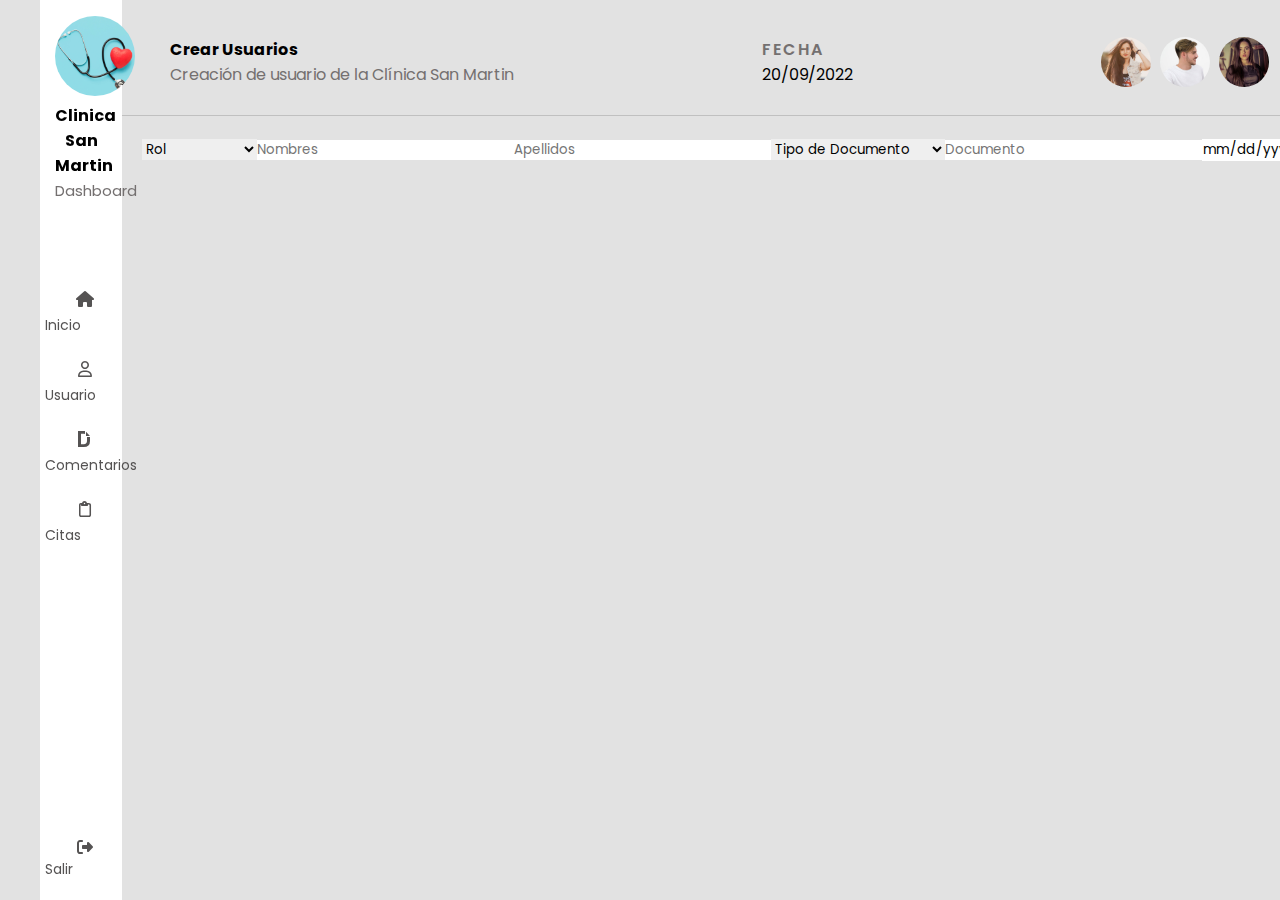
<file: usuarioNuevo.html>
<!DOCTYPE html>
<html lang="en">

<head>
  <meta charset="UTF-8">
  <meta http-equiv="X-UA-Compatible" content="IE=edge">
  <meta name="viewport" content="width=device-width, initial-scale=1.0">
  <title>Clinica San Martin</title>
  <link rel="stylesheet" href="./Styles/styles.css">
  <link rel="stylesheet" href="https://cdnjs.cloudflare.com/ajax/libs/font-awesome/6.2.0/css/all.min.css" />
  <link href="https://cdn.jsdelivr.net/npm/bootstrap@5.2.1/dist/css/bootstrap.min.css" rel="stylesheet"
    integrity="sha384-iYQeCzEYFbKjA/T2uDLTpkwGzCiq6soy8tYaI1GyVh/UjpbCx/TYkiZhlZB6+fzT" crossorigin="anonymous">
</head>

<body>
  <div class="container">
    <nav>
      <div class="navbar">
        <div class="logo">
          <ul>
            <li>
              <img src="Imagenes/logo.jpg" alt="">
              <h4>Clinica San Martin</h4>
              <span>Dashboard</span>
            </li>
          </ul>
        </div>
        <ul>
          <li>
            <a href="index.html">
              <i class="fa-solid fa-house"></i>
              <span class="nav-item">Inicio</span></a>
          </li>
          <li>
            <a href="#">
              <i class="far fa-user"></i>
              <span class="nav-item">Usuario</span></a>
          </li>
          <li>
            <a href="#">
              <i class="fab fa-dochub"></i>
              <span class="nav-item">Comentarios</span></a>
          </li>
          <li>
            <a href="#">
              <i class="far fa-clipboard"></i>
              <span class="nav-item">Citas</span></a>
          </li>
          <li>
            <a href="#" class="logout">
              <i class="fas fa-sign-out-alt"></i>
              <span class="nav-item">Salir</span></a>
          </li>
        </ul>
      </div>
    </nav>

    <section class="main">
      
      <div class="medico">
        <div class="medico_nombre">
          <strong>
            <h4>Crear Usuarios</h4>
          </strong>

          <span>Creación de usuario de la Clínica San Martin</span>
        </div>
        <div class="medico_fecha">
          <span>Fecha</span>
          <p>20/09/2022</p>
        </div>
        <div class="medico_equipo">
          <img src="Imagenes/img1.jpg" alt="Medico 1">
          <img src="Imagenes/img2.jpg" alt="Medico 2">
          <img src="Imagenes/img3.jpg" alt="Medico 3">
        </div>
      </div>

      <div class="main-body">
        <div class="main-content">
          <div class="container bg-white rounded">
            <form>
              <div class="mb-3 row">
                <div class="col-sm-2">
                  <select class="form-select col-sm-2 mt-4" aria-label="Default select example">
                    <option selected>Rol</option>
                    <option value="1">Médico</option>
                    <option value="2">Administrador</option>
                    <option value="3">Paciente</option>
                  </select>
                </div>
                <div class="mb-3 row mt-5">
                  <div class="col-sm-4">
                    <input placeholder="Nombres" type="txt" class="form-control">
                  </div>
                  <div class="col-sm-4">
                    <input placeholder="Apellidos" type="txt" class="form-control">
                  </div>
                  <div class="col-sm-4">
                    <select class="form-select" aria-label="Default select example">
                      <option selected>Tipo de Documento</option>
                      <option value="1">Cédula de Ciudadanía</option>
                      <option value="2">Cédula de Extranjería</option>
                      <option value="3">Tarjeta de Identidad</option>
                      <option value="4">Registro Civíl</option>
                      <option value="5">Pasaporte</option>

                    </select>
                  </div>
                </div>
                <div class="mb-3 row mt-2">
                  <div class="col-sm-4">
                    <input placeholder="Documento" type="txt" class="form-control">
                  </div>
                  <div class="col-sm-4">
                    <input placeholder="Fecha de Nacimiento" type="date" class="form-control">
                  </div>
                  <div class="col-sm-4">
                    <select class="form-select" aria-label="Default select example">
                      <option selected>Género</option>
                      <option value="1">Femenino</option>
                      <option value="2">Masculino</option>
                      <option value="3">Otro</option>
                    </select>
                  </div>
                </div>
                <div class="mb-3 row mt-2">
                  <div class="col-sm-4">
                    <select class="form-select" aria-label="Default select example">
                      <option selected>Estado Civíl</option>
                      <option value="1">Casado</option>
                      <option value="2">Soltero</option>
                      <option value="3">Union Libre</option>
                      <option value="4">Viudo</option>
                    </select>
                  </div>
                  <div class="col-sm-4">
                    <input placeholder="Telefono" type="txt" class="form-control">
                  </div>
                  <div class="col-sm-4">
                    <input placeholder="Dirección" type="txt" class="form-control">
                  </div>
                </div>
                <div class="mb-3 row mt-2">
                  <div class="col-sm-4">
                    <input placeholder="Correo Electronico" type="email" class="form-control">
                  </div>
                  <div class="col-sm-4">
                    <select class="form-select" aria-label="Default select example">
                      <option selected>Tipo de afiliación</option>
                      <option value="1">Cotizante</option>
                      <option value="2">Beneficiario</option>
                      <option value="3">Subsidiado</option>
                    </select>
                  </div>
                  <div class="col-sm-4">
                    <input placeholder="Estrato" type="txt" class="form-control">
                  </div>
                </div>
                <div class="mb-3 row mt-2">
                  <div class="col-sm-4">
                    <input placeholder="Ocupación" type="txt" class="form-control">
                  </div>
                </div>
                <div class="row mt-2">
                  <div class="col-sm-4 aling-self-end">
                <button type="input" class="btn btn-light mb-3"><i class="fa-solid fa-user-plus"></i>Registrar</button>
              </div>
            </div>
            </div>
            </form>
          </div>
        </div>
      </div>
  </div>
  </section>
  </div>
  <script src="https://cdn.jsdelivr.net/npm/@popperjs/core@2.11.6/dist/umd/popper.min.js"
    integrity="sha384-oBqDVmMz9ATKxIep9tiCxS/Z9fNfEXiDAYTujMAeBAsjFuCZSmKbSSUnQlmh/jp3"
    crossorigin="anonymous"></script>
  <script src="https://cdn.jsdelivr.net/npm/bootstrap@5.2.1/dist/js/bootstrap.min.js"
    integrity="sha384-7VPbUDkoPSGFnVtYi0QogXtr74QeVeeIs99Qfg5YCF+TidwNdjvaKZX19NZ/e6oz"
    crossorigin="anonymous"></script>
  <!-- <script src="https://cdn.jsdelivr.net/npm/bootstrap@5.2.1/dist/js/bootstrap.bundle.min.js" integrity="sha384-u1OknCvxWvY5kfmNBILK2hRnQC3Pr17a+RTT6rIHI7NnikvbZlHgTPOOmMi466C8" crossorigin="anonymous"></script>  -->
</body>

</html>
</file>
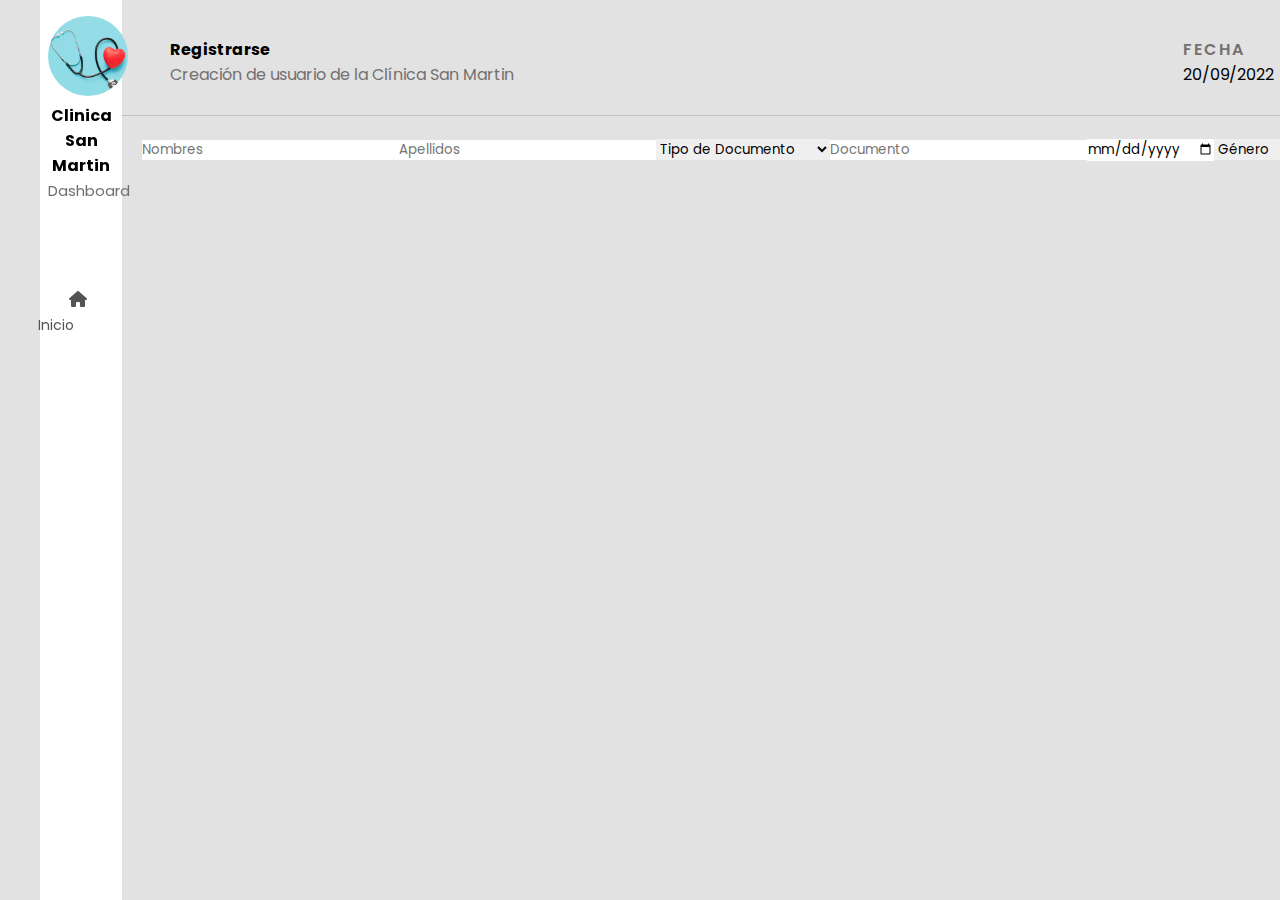
<file: Vistas/Registrarse.html>
<!DOCTYPE html>
<html lang="en">
<head>
    <meta charset="UTF-8">
    <meta http-equiv="X-UA-Compatible" content="IE=edge">
    <meta name="viewport" content="width=device-width, initial-scale=1.0">
    <title>Registrarse</title>
    <link rel="stylesheet" href="/Styles/styles2.css">
    <link rel="stylesheet" href="https://cdnjs.cloudflare.com/ajax/libs/font-awesome/6.2.0/css/all.min.css" />
    <link href="https://cdn.jsdelivr.net/npm/bootstrap@5.2.1/dist/css/bootstrap.min.css" rel="stylesheet"
    integrity="sha384-iYQeCzEYFbKjA/T2uDLTpkwGzCiq6soy8tYaI1GyVh/UjpbCx/TYkiZhlZB6+fzT" crossorigin="anonymous">
</head>
<body>
    <div class="container">
        <nav>
          <div class="navbar">
            <div class="logo">
              <ul>
                <li>
                  <img src="/Imagenes/logo.jpg" alt="">
                  <h4>Clinica San Martin</h4>
                  <span>Dashboard</span>
                </li>
              </ul>
            </div>
            <ul>
              <li>
                <a href="/Vistas/Inicio.html">
                  <i class="fa-solid fa-house"></i>
                  <span class="nav-item">Inicio</span></a>
              </li>
              
            </ul>
          </div>
        </nav>
    
        <section class="main">
          
          <div class="medico">
            <div class="medico_nombre">
              <strong>
                <h4>Registrarse</h4>
              </strong>
    
              <span>Creación de usuario de la Clínica San Martin</span>
            </div>
            <div class="medico_fecha">
              <span>Fecha</span>
              <p>20/09/2022</p>
            </div>
            
          </div>
    
          <div class="main-body">
            <div class="main-content">
              <div class="container bg-white rounded">
                <form>
                  <div class="mb-3 row">
                    <div class="mb-3 row mt-5">
                      <div class="col-sm-4">
                        <input placeholder="Nombres" type="txt" class="form-control">
                      </div>
                      <div class="col-sm-4">
                        <input placeholder="Apellidos" type="txt" class="form-control">
                      </div>
                      <div class="col-sm-4">
                        <select class="form-select" aria-label="Default select example">
                          <option selected>Tipo de Documento</option>
                          <option value="1">Cédula de Ciudadanía</option>
                          <option value="2">Cédula de Extranjería</option>
                          <option value="3">Tarjeta de Identidad</option>
                          <option value="4">Registro Civíl</option>
                          <option value="5">Pasaporte</option>
    
                        </select>
                      </div>
                    </div>
                    <div class="mb-3 row mt-2">
                      <div class="col-sm-4">
                        <input placeholder="Documento" type="txt" class="form-control">
                      </div>
                      <div class="col-sm-4">
                        <input placeholder="Fecha de Nacimiento" type="date" class="form-control">
                      </div>
                      <div class="col-sm-4">
                        <select class="form-select" aria-label="Default select example">
                          <option selected>Género</option>
                          <option value="1">Femenino</option>
                          <option value="2">Masculino</option>
                          <option value="3">Otro</option>
                        </select>
                      </div>
                    </div>
                    <div class="mb-3 row mt-2">
                      <div class="col-sm-4">
                        <select class="form-select" aria-label="Default select example">
                          <option selected>Estado Civíl</option>
                          <option value="1">Casado</option>
                          <option value="2">Soltero</option>
                          <option value="3">Union Libre</option>
                          <option value="4">Viudo</option>
                        </select>
                      </div>
                      <div class="col-sm-4">
                        <input placeholder="Telefono" type="txt" class="form-control">
                      </div>
                      <div class="col-sm-4">
                        <input placeholder="Dirección" type="txt" class="form-control">
                      </div>
                    </div>
                    <div class="mb-3 row mt-2">
                      <div class="col-sm-4">
                        <input placeholder="Correo Electronico" type="email" class="form-control">
                      </div>
                      <div class="col-sm-4">
                        <select class="form-select" aria-label="Default select example">
                          <option selected>Tipo de afiliación</option>
                          <option value="1">Cotizante</option>
                          <option value="2">Beneficiario</option>
                          <option value="3">Subsidiado</option>
                        </select>
                      </div>
                      <div class="col-sm-4">
                        <input placeholder="Estrato" type="txt" class="form-control">
                      </div>
                    </div>
                    <div class="mb-3 row mt-2">
                      <div class="col-sm-4">
                        <input placeholder="Ocupación" type="txt" class="form-control">
                      </div>
                      <div class="col-sm-4">
                        <input placeholder="Correo" type="email" class="form-control">
                      </div>
                      <div class="col-sm-4">
                        <input placeholder="Contraseña" type="password" class="form-control">
                      </div>
                    </div>
                    <div class="mb-3 row mt-2">
                    <div class="col-sm-4">
                        <input placeholder="Confirmar contraseña" type="password" class="form-control">
                      </div>
                      <div class="col-sm-4">
                        <input placeholder="Nombre de usuario" type="txt" class="form-control">
                      </div>
                    </div>
                    
                    <div class="row mt-2">
                        <div class="mb-7 col-sm-8 aling-self-end">
                            <input type="checkbox" aria-label="Checkbox for following text input"> Autoriza el tratamiento de sus datos personales.
                        </div>
                      <div class="col-sm-7 aling-self-end">
                    <button type="input" class="btn btn-light mb-3"><i class="fa-solid fa-user-plus"></i>Registrar</button>
                  </div>
                </div>
                </div>
                </form>
              </div>
            </div>
          </div>
      </div>
      </section>
      </div>
      <script src="https://cdn.jsdelivr.net/npm/@popperjs/core@2.11.6/dist/umd/popper.min.js"
        integrity="sha384-oBqDVmMz9ATKxIep9tiCxS/Z9fNfEXiDAYTujMAeBAsjFuCZSmKbSSUnQlmh/jp3"
        crossorigin="anonymous"></script>
      <script src="https://cdn.jsdelivr.net/npm/bootstrap@5.2.1/dist/js/bootstrap.min.js"
        integrity="sha384-7VPbUDkoPSGFnVtYi0QogXtr74QeVeeIs99Qfg5YCF+TidwNdjvaKZX19NZ/e6oz"
        crossorigin="anonymous"></script>
</body>
</html>
</file>
<file: Styles/styles.css>
@import url('https://fonts.googleapis.com/css2?family=Poppins:wght@300;400;500;600&display=swap');

* {
    margin: 0;
    padding: 0;
    outline: none;
    border: none;
    text-decoration: none;
    list-style: none;
    box-sizing: border-box;
    font-family: "Poppins", sans-serif;
}

body {
    background: rgb(226, 226, 226);
}

.container {
    display: flex;
    width: 1200px;
    margin: auto;
}

nav {
    position:sticky;
    top: 0;
    bottom: 0;
    left: 0;
    width: 280px;
    height: 100vh;
    background: #fff;
}

.navbar {
    width: 80%;
    margin: 0 auto;
}

.logo {
    margin: 1rem 0;
    padding-bottom: 3rem;
    text-align: center;
}

.logo img {
    width: 80px;
    height: 80px;
    border-radius: 50%;
}

.logo h1 {
    margin-top: 1rem;
}

.logo span {
    font-size: 15px;
    color: rgb(116, 112, 112);
}

ul {
    width: 80%;
    margin: 0 auto;
}

li {
    padding-bottom: 20px;
}

li a{
    font-size: 14px;
    color: rgb(85, 83, 83);
}

.nav-item {
    margin-left: -10px;
}

nav i {
    width: 60px;
    font-size: 16px;
    text-align: center;
}

.logout {
    position: absolute;
    bottom: 20px;
}

/* Main */

.main {
    padding: 1rem 0 0 0;
    width: 100%;
}

.top-menu, .medico {
    width: 100%;
    border-bottom: 1px solid rgb(192, 192, 192);
}

.top-menu {
    display: flex;
    width: 100%;
    justify-content: space-around;
    padding: 1rem 3rem;
}

.top-menu .icons {
    width: 200px;
    padding: 10px;
}

.top-menu .icons i {
    background: #fff;
    padding: 6px;
    border-radius: 50%;
    font-size: 1.3rem;
    cursor: pointer;
    color: rgb(116, 112, 112);
}

.top-menu .buscador input {
    width: 300px;
    padding: 7px;
    border-radius: 5px;
}

.top-menu .burgur_menu {
    width: 200px;
    padding: 10px;
}

.top-menu .burgur_menu i {
    float: right;
}

.medico {
    height: 100px;
    display: flex;
    padding: 1.3rem 3rem;
    justify-content: space-between;
}

.medico_nombre span {
    color: rgb(116, 112, 112)
}

.medico_fecha span {
    color: rgb(116, 112, 112);
    text-transform: uppercase;
    letter-spacing: 2px;
    font-weight: 600;
}

.medico_equipo img {
    width: 50px;
    height: 50px;
    border-radius: 50%;
    margin-right: 5px;
    cursor: pointer;
}

/* Main Body */

.main-body {
    padding: 10px 10px 10px 20px;
}

.main-content {
    margin-top: 10px;
}

.list {
    display: flex;
    margin: 20px;
}

.list h3 {
    margin-right: 11rem;
}

.row {
    display: flex;
    margin-bottom: 2rem;
}

.card {
    position: relative;
    width: 260px;
    height: 170px;
    padding: 20px;
    background: #fff;
    border-radius: 10px;
    margin-left: 25px;
    box-shadow: 0 20px 30px rgba(0, 0, 0, 0.1);
}

.card span {
    margin-top: 5px;
    display: block;
    color: rgb(116, 112, 112);
}

.card .icon img {
    width: 35px;
    height: 35px;
    border-radius: 50%;
}

.card .icon {
    display: flex;
    position: absolute;
    bottom: 7px;
}

.card .icon p {
    margin: 5px 10px;
}

.Navbar_inicio{
    position:sticky;
    top: 0;
    right: 0;
    bottom: 0;
    left: 100%;
    width: 70%;
    height: 100vh;
}
.Navbar_inicio ul li {
   margin-left: 20px;
   float: left;
}
</file>
<file: Login Clinica-San-Martin/style.css>
@import url('https://fonts.googleapis.com/css2?family=Noto+Sans:wght@700&family=Poppins:wght@400;500;600&display=swap');
*{
  margin: 0;
  padding: 0;
  box-sizing: border-box;
  font-family: "Poppins", sans-serif;
}
body{
  margin: 0;
  padding: 0;
  background: linear-gradient(120deg,#ebebeb, #d2d2d2);
  height: 100vh;
  overflow: hidden;
}
.center{
  position: absolute;
  top: 50%;
  left: 50%;
  transform: translate(-50%, -50%);
  width: 400px;
  background: white;
  border-radius: 10px;
  box-shadow: 10px 10px 15px rgba(0,0,0,0.05);
}
.center h1{
  text-align: center;
  padding: 20px 0;
  border-bottom: 1px solid silver;
}
.center form{
  padding: 0 40px;
  box-sizing: border-box;
}
form .txt_field{
  position: relative;
  border-bottom: 2px solid #adadad;
  margin: 30px 0;
}
.txt_field input{
  width: 100%;
  padding: 0 5px;
  height: 40px;
  font-size: 16px;
  border: none;
  background: none;
  outline: none;
}
.txt_field label{
  position: absolute;
  top: 50%;
  left: 5px;
  color: #adadad;
  transform: translateY(-50%);
  font-size: 16px;
  pointer-events: none;
  transition: .5s;
}
.txt_field span::before{
  content: '';
  position: absolute;
  top: 40px;
  left: 0;
  width: 0%;
  height: 2px;
  background: #2691d9;
  transition: .5s;
}
.txt_field input:focus ~ label,
.txt_field input:valid ~ label{
  top: -5px;
  color: #2691d9;
}
.txt_field input:focus ~ span::before,
.txt_field input:valid ~ span::before{
  width: 100%;
}
.pass{
  margin: -5px 0 20px 5px;
  color: #a6a6a6;
  cursor: pointer;
}
.pass:hover{
  text-decoration: underline;
}
input[type="submit"]{
  width: 100%;
  height: 50px;
  border: 1px solid;
  background: #2691d9;
  border-radius: 25px;
  font-size: 18px;
  color: #e9f4fb;
  font-weight: 700;
  cursor: pointer;
  outline: none;
}
input[type="submit"]:hover{
  border-color: #2691d9;
  transition: .5s;
}
.signup_link{
  margin: 30px 0;
  text-align: center;
  font-size: 16px;
  color: #666666;
}
.signup_link a{
  color: #2691d9;
  text-decoration: none;
}
.signup_link a:hover{
  text-decoration: underline;
}
</file>
<file: Styles/styles2.css>
@import url('https://fonts.googleapis.com/css2?family=Poppins:wght@300;400;500;600&display=swap');

* {
    margin: 0;
    padding: 0;
    outline: none;
    border: none;
    text-decoration: none;
    list-style: none;
    box-sizing: border-box;
    font-family: "Poppins", sans-serif;
}

body {
    background: rgb(226, 226, 226) !important;
}

.container {
    display: flex;
    width: 1200px;
    margin: auto;
}

nav {
    position:sticky !important;
    top: 0 !important;
    bottom: 0 !important;
    left: 0 !important;
    width: 280px !important;
    height: 100vh !important;
    background: #fff !important;
}

.navbar {
    width: 100% !important;
    margin: 0 auto !important;
}
/* .navbar2 {
    width: 80%;
    margin: 0 auto;
    height: 100%;
} */

.logo {
    margin: 1rem 0;
    padding-bottom: 3rem;
    text-align: center;
}

.logo img {
    width: 80px;
    height: 80px;
    border-radius: 50%;
}

.logo h1 {
    margin-top: 1rem;
}

.logo span {
    font-size: 15px;
    color: rgb(116, 112, 112);
}

ul {
    width: 80%;
    margin: 0 auto;
}

li {
    padding-bottom: 20px;
}

li a{
    font-size: 14px;
    color: rgb(85, 83, 83);
}

.nav-item {
    margin-left: -10px;
}

nav i {
    width: 60px;
    font-size: 16px;
    text-align: center;
}

.logout {
    position: absolute;
    bottom: 20px;
}

/* Main */

.main {
    padding: 1rem 0 0 0;
    width: 100%;
}

.top-menu, .medico {
    width: 100%;
    border-bottom: 1px solid rgb(192, 192, 192);
}

.top-menu {
    display: flex;
    width: 100%;
    justify-content: space-around;
    padding: 1rem 3rem;
}

.top-menu .icons {
    width: 200px;
    padding: 10px;
}

.top-menu .icons i {
    background: #fff;
    padding: 6px;
    border-radius: 50%;
    font-size: 1.3rem;
    cursor: pointer;
    color: rgb(116, 112, 112);
}

.top-menu .buscador input {
    width: 300px;
    padding: 7px;
    border-radius: 5px;
}

.top-menu .burgur_menu {
    width: 200px;
    padding: 10px;
}

.top-menu .burgur_menu i {
    float: right;
}

.medico {
    height: 100px;
    display: flex;
    padding: 1.3rem 3rem;
    justify-content: space-between;
}

.medico_nombre span {
    color: rgb(116, 112, 112)
}

.medico_fecha span {
    color: rgb(116, 112, 112);
    text-transform: uppercase;
    letter-spacing: 2px;
    font-weight: 600;
}

.medico_equipo img {
    width: 50px;
    height: 50px;
    border-radius: 50%;
    margin-right: 5px;
    cursor: pointer;
}

/* Main Body */

.main-body {
    padding: 10px 10px 10px 20px;
}

.main-content {
    margin-top: 10px;
}

.list {
    display: flex;
    margin: 20px;
}

.list h3 {
    margin-right: 11rem;
}

.row {
    display: flex;
    margin-bottom: 2rem;
}

.card {
    position: relative;
    width: 260px;
    height: 170px;
    padding: 20px;
    background: #fff;
    border-radius: 10px;
    margin-left: 25px;
    box-shadow: 0 20px 30px rgba(0, 0, 0, 0.1);
}


.card span {
    margin-top: 5px;
    display: block;
    color: rgb(116, 112, 112);
}

.card .icon img {
    width: 35px;
    height: 35px;
    border-radius: 50%;
}

.card .icon {
    display: flex;
    position: absolute;
    bottom: 7px;
}

.card .icon p {
    margin: 5px 10px;
}
</file>
